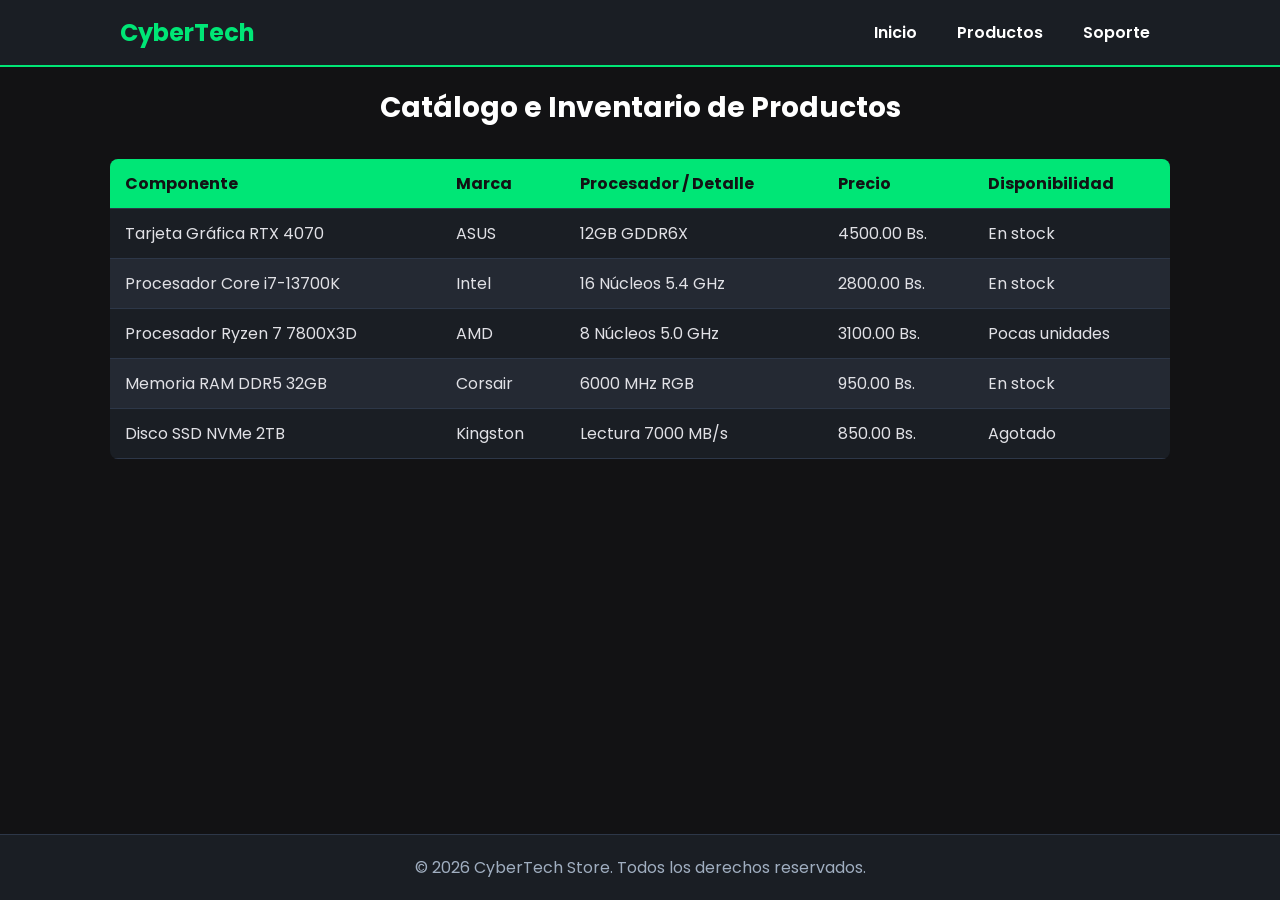
<file: productos.html>
<!DOCTYPE html>
<html lang="es">
<head>
    <meta charset="UTF-8">
    <meta name="viewport" content="width=device-width, initial-scale=1.0">
    <title>CyberTech Store - Catálogo</title>
    <link rel="stylesheet" href="css/estilos.css">
</head>
<body>

    <header>
        <div class="navbar">
            <a href="index.html" class="logo">CyberTech</a>
            <input type="checkbox" id="menu-toggle" class="menu-toggle">
            <label for="menu-toggle" class="hamburger">&#9776;</label>
            <ul class="nav-lista">
                <li><a href="index.html">Inicio</a></li>
                <li><a href="productos.html">Productos</a></li>
                <li><a href="soporte.html">Soporte</a></li>
            </ul>
        </div>
    </header>

    <main>
        <h2 class="titulo-seccion">Catálogo e Inventario de Productos</h2>

        <table class="tabla-estilizada">
            <thead>
                <tr>
                    <th>Componente</th>
                    <th>Marca</th>
                    <th>Procesador / Detalle</th>
                    <th>Precio</th>
                    <th>Disponibilidad</th>
                </tr>
            </thead>
            <tbody>
                <tr>
                    <td>Tarjeta Gráfica RTX 4070</td>
                    <td>ASUS</td>
                    <td>12GB GDDR6X</td>
                    <td>4500.00 Bs.</td>
                    <td>En stock</td>
                </tr>
                <tr>
                    <td>Procesador Core i7-13700K</td>
                    <td>Intel</td>
                    <td>16 Núcleos 5.4 GHz</td>
                    <td>2800.00 Bs.</td>
                    <td>En stock</td>
                </tr>
                <tr>
                    <td>Procesador Ryzen 7 7800X3D</td>
                    <td>AMD</td>
                    <td>8 Núcleos 5.0 GHz</td>
                    <td>3100.00 Bs.</td>
                    <td>Pocas unidades</td>
                </tr>
                <tr>
                    <td>Memoria RAM DDR5 32GB</td>
                    <td>Corsair</td>
                    <td>6000 MHz RGB</td>
                    <td>950.00 Bs.</td>
                    <td>En stock</td>
                </tr>
                <tr>
                    <td>Disco SSD NVMe 2TB</td>
                    <td>Kingston</td>
                    <td>Lectura 7000 MB/s</td>
                    <td>850.00 Bs.</td>
                    <td>Agotado</td>
                </tr>
            </tbody>
        </table>
    </main>

    <footer>
        <p>&copy; 2026 CyberTech Store. Todos los derechos reservados.</p>
    </footer>

</body>
</html>
</file>
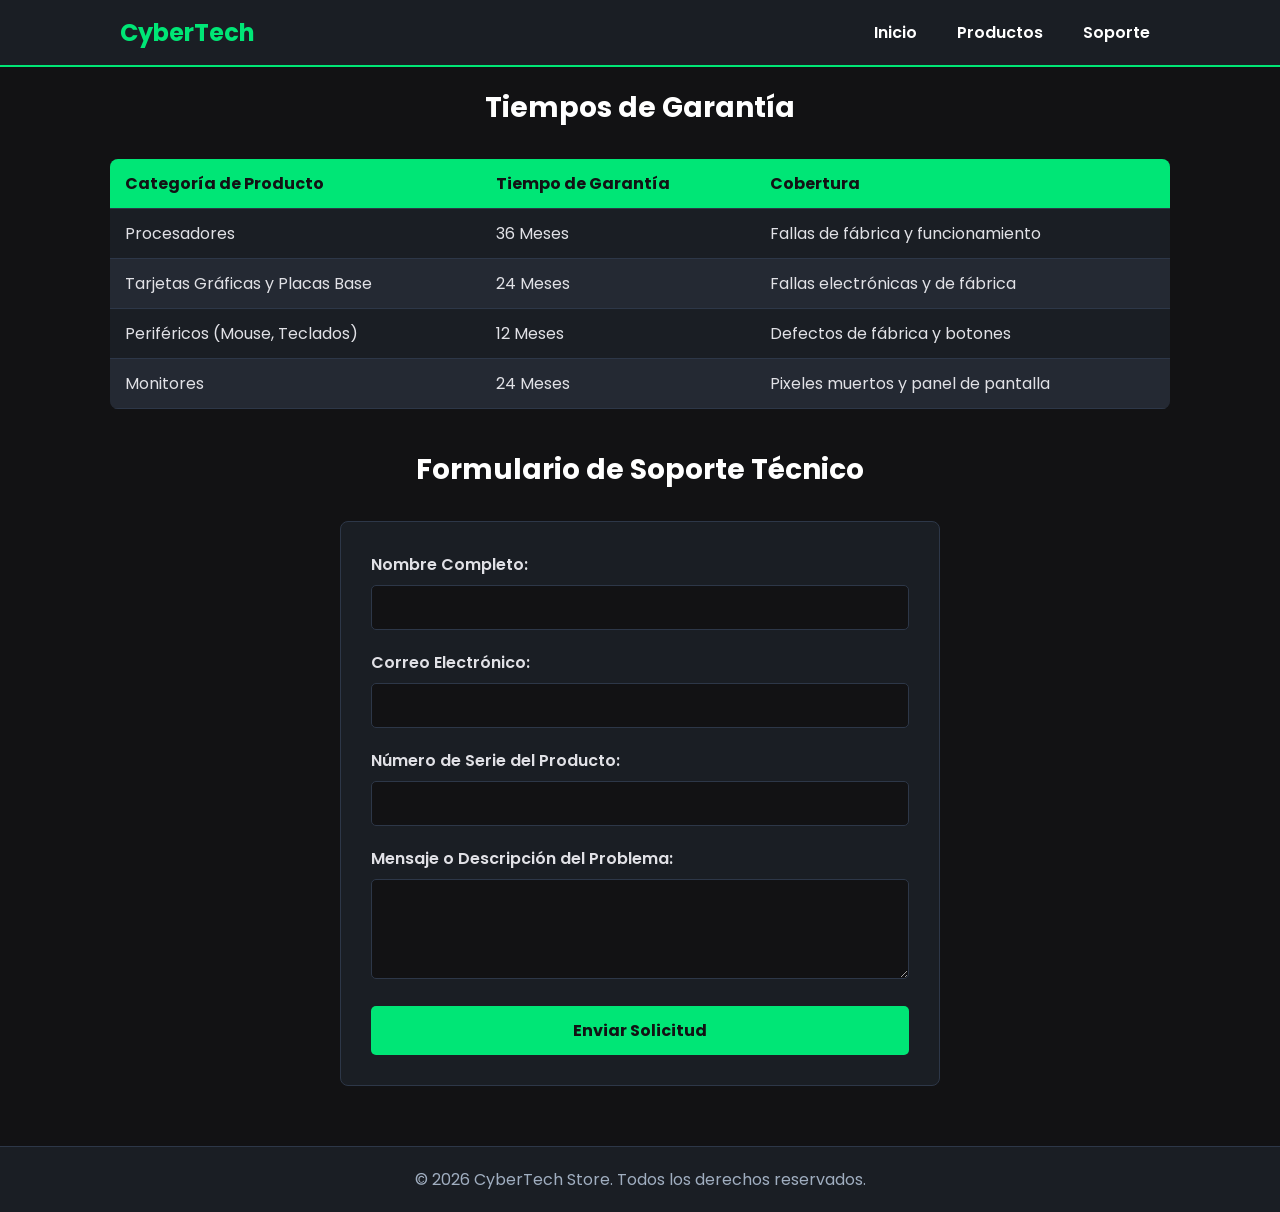
<file: soporte.html>
<!DOCTYPE html>
<html lang="es">
<head>
    <meta charset="UTF-8">
    <meta name="viewport" content="width=device-width, initial-scale=1.0">
    <title>CyberTech Store - Soporte y Contacto</title>
    <link rel="stylesheet" href="css/estilos.css">
</head>
<body>

    <header>
        <div class="navbar">
            <a href="index.html" class="logo">CyberTech</a>
            <input type="checkbox" id="menu-toggle" class="menu-toggle">
            <label for="menu-toggle" class="hamburger">&#9776;</label>
            <ul class="nav-lista">
                <li><a href="index.html">Inicio</a></li>
                <li><a href="productos.html">Productos</a></li>
                <li><a href="soporte.html">Soporte</a></li>
            </ul>
        </div>
    </header>

    <main>
        <h2 class="titulo-seccion">Tiempos de Garantía</h2>

        <table class="tabla-estilizada">
            <thead>
                <tr>
                    <th>Categoría de Producto</th>
                    <th>Tiempo de Garantía</th>
                    <th>Cobertura</th>
                </tr>
            </thead>
            <tbody>
                <tr>
                    <td>Procesadores</td>
                    <td>36 Meses</td>
                    <td>Fallas de fábrica y funcionamiento</td>
                </tr>
                <tr>
                    <td>Tarjetas Gráficas y Placas Base</td>
                    <td>24 Meses</td>
                    <td>Fallas electrónicas y de fábrica</td>
                </tr>
                <tr>
                    <td>Periféricos (Mouse, Teclados)</td>
                    <td>12 Meses</td>
                    <td>Defectos de fábrica y botones</td>
                </tr>
                <tr>
                    <td>Monitores</td>
                    <td>24 Meses</td>
                    <td>Pixeles muertos y panel de pantalla</td>
                </tr>
            </tbody>
        </table>

        <h2 class="titulo-seccion">Formulario de Soporte Técnico</h2>

        <form class="formulario-contacto">
            <div class="grupo-campo">
                <label for="nombre">Nombre Completo:</label>
                <input type="text" id="nombre" required>
            </div>

            <div class="grupo-campo">
                <label for="correo">Correo Electrónico:</label>
                <input type="email" id="correo" required>
            </div>

            <div class="grupo-campo">
                <label for="serie">Número de Serie del Producto:</label>
                <input type="text" id="serie" required>
            </div>

            <div class="grupo-campo">
                <label for="mensaje">Mensaje o Descripción del Problema:</label>
                <textarea id="mensaje" required></textarea>
            </div>

            <button type="submit" class="btn-enviar">Enviar Solicitud</button>
        </form>
    </main>

    <footer>
        <p>&copy; 2026 CyberTech Store. Todos los derechos reservados.</p>
    </footer>

</body>
</html>
</file>
<file: css/estilos.css>
@import url('https://fonts.googleapis.com/css2?family=Poppins:wght@400;600;700&display=swap');

* {
    margin: 0;
    padding: 0;
    box-sizing: border-box;
    font-family: 'Poppins', sans-serif;
}

body {
    background-color: #121214;
    color: #e1e1e6;
    display: flex;
    flex-direction: column;
    min-height: 100vh;
}

main {
    flex: 1;
    padding: 20px;
    max-width: 1100px;
    margin: 0 auto;
    width: 100%;
}

header {
    background-color: #1a1e24;
    border-bottom: 2px solid #00e676;
    position: relative;
}

.navbar {
    display: flex;
    justify-content: space-between;
    align-items: center;
    padding: 15px 30px;
    max-width: 1100px;
    margin: 0 auto;
}

.logo {
    color: #00e676;
    font-size: 24px;
    font-weight: 700;
    text-decoration: none;
}

.menu-toggle {
    display: none;
}

.hamburger {
    display: none;
    font-size: 28px;
    color: #ffffff;
    cursor: pointer;
}

.nav-lista {
    display: flex;
    list-style: none;
    gap: 20px;
}

.nav-lista a {
    color: #ffffff;
    text-decoration: none;
    font-size: 16px;
    font-weight: 600;
    padding: 5px 10px;
    border-radius: 4px;
    transition: 0.3s;
}

.nav-lista a:hover {
    background-color: #00e676;
    color: #121214;
}

.banner {
    background: linear-gradient(135deg, #1f242d, #0d1117);
    text-align: center;
    padding: 60px 20px;
    border-radius: 8px;
    margin-bottom: 40px;
    border: 1px solid #2d3748;
}

.banner h1 {
    font-size: 36px;
    color: #00e676;
    margin-bottom: 10px;
}

.banner p {
    font-size: 18px;
    color: #a0aec0;
}

.titulo-seccion {
    text-align: center;
    font-size: 28px;
    margin-bottom: 30px;
    color: #ffffff;
}

.contenedor-grid {
    display: grid;
    grid-template-columns: repeat(auto-fit, minmax(240px, 1fr));
    gap: 25px;
}

.tarjeta-producto {
    background-color: #1a1e24;
    border: 1px solid #2d3748;
    border-radius: 8px;
    padding: 20px;
    text-align: center;
    display: flex;
    flex-direction: column;
    justify-content: space-between;
}

.tarjeta-producto img {
    width: 100%;
    height: 180px;
    object-fit: cover;
    border-radius: 6px;
    margin-bottom: 15px;
}

.tarjeta-producto h3 {
    font-size: 20px;
    margin-bottom: 10px;
}

.precio {
    font-size: 22px;
    color: #00e676;
    font-weight: 700;
    margin-bottom: 15px;
}

.btn-ver {
    display: inline-block;
    background-color: #00e676;
    color: #121214;
    padding: 10px 15px;
    text-decoration: none;
    font-weight: 700;
    border-radius: 5px;
}

.btn-ver:hover {
    background-color: #00b359;
}

.tabla-estilizada {
    width: 100%;
    border-collapse: collapse;
    margin: 20px 0 40px 0;
    background-color: #1a1e24;
    border-radius: 8px;
    overflow: hidden;
}

.tabla-estilizada thead tr {
    background-color: #00e676;
    color: #121214;
    text-align: left;
    font-weight: 700;
}

.tabla-estilizada th,
.tabla-estilizada td {
    padding: 12px 15px;
    border-bottom: 1px solid #2d3748;
}

.tabla-estilizada tbody tr:nth-child(even) {
    background-color: #242933;
}

.tabla-estilizada tbody tr:hover {
    background-color: #2d3748;
}

.formulario-contacto {
    background-color: #1a1e24;
    padding: 30px;
    border-radius: 8px;
    border: 1px solid #2d3748;
    max-width: 600px;
    margin: 0 auto 40px auto;
}

.grupo-campo {
    margin-bottom: 20px;
}

.grupo-campo label {
    display: block;
    margin-bottom: 8px;
    font-weight: 600;
}

.grupo-campo input,
.grupo-campo textarea {
    width: 100%;
    padding: 10px;
    border-radius: 5px;
    border: 1px solid #2d3748;
    background-color: #121214;
    color: #ffffff;
    font-size: 15px;
}

.grupo-campo textarea {
    resize: vertical;
    min-height: 100px;
}

.btn-enviar {
    width: 100%;
    background-color: #00e676;
    color: #121214;
    border: none;
    padding: 12px;
    font-size: 16px;
    font-weight: 700;
    border-radius: 5px;
    cursor: pointer;
}

.btn-enviar:hover {
    background-color: #00b359;
}

footer {
    background-color: #1a1e24;
    text-align: center;
    padding: 20px;
    margin-top: auto;
    border-top: 1px solid #2d3748;
    color: #a0aec0;
}

@media (max-width: 768px) {
    .hamburger {
        display: block;
    }

    .nav-lista {
        display: none;
        flex-direction: column;
        width: 100%;
        position: absolute;
        top: 100%;
        left: 0;
        background-color: #1a1e24;
        padding: 20px;
        border-bottom: 2px solid #00e676;
        text-align: center;
    }

    .menu-toggle:checked ~ .nav-lista {
        display: flex;
    }
}
</file>
